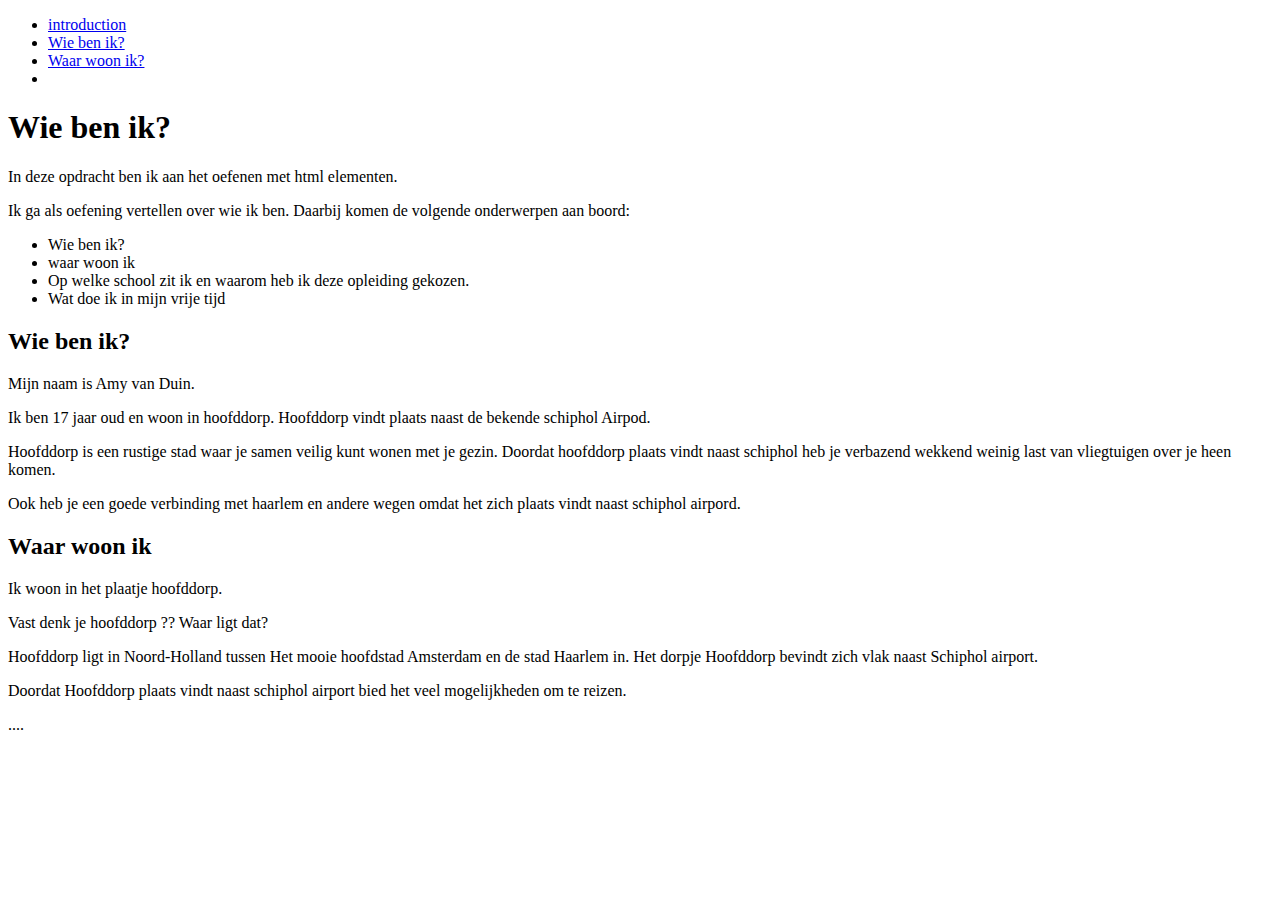
<file: les 1/opdracht 1/index.html>
<!DOCTYPE html>
<html lang="en">
<head>
    <meta charset="UTF-8">
    <title>opdracht 1</title>
    <style>
        
    </style>
</head>
<body>
    <nav>
        <ul>
            <li><a href="#introduction">introduction</a></li>
            <li><a href="#voorstellen">Wie ben ik?</a></li>
            <li><a href="#woonplaats">Waar woon ik?</a></li>
            <li><a href="#"></a></li>
        </ul>
    </nav>
    <header id="introduction">
        <h1>Wie ben ik?</h1>
        <p>In deze opdracht ben ik aan het oefenen met html elementen. </p>
        <p>Ik ga als oefening vertellen over wie ik ben. Daarbij komen de volgende onderwerpen aan boord:</p>
        <ul>
            <li>Wie ben ik?</li>
            <li>waar woon ik</li>
            <li>Op welke school zit ik en waarom heb ik deze opleiding gekozen.</li>
            <li>Wat doe ik in mijn vrije tijd</li>
        </ul>
    </header>
    <main>
        <section id="voorstellen">
            <header>
                <h2>Wie ben ik?</h2>
            </header>
            <p>Mijn naam is Amy van Duin.</p>
            <p>Ik ben 17 jaar oud en woon in hoofddorp. Hoofddorp vindt plaats naast de bekende schiphol Airpod.</p>
            <p>Hoofddorp is een rustige stad waar je samen veilig kunt wonen met je gezin. Doordat hoofddorp plaats vindt naast schiphol heb je verbazend wekkend weinig last van vliegtuigen over je heen komen.</p>
            <p>Ook heb je een goede verbinding met haarlem en andere wegen omdat het zich plaats vindt naast schiphol airpord.</p>
        </section>
        <section id="woonplaats">
            <header>
                <h2>Waar woon ik</h2>
            </header>
            <p>Ik woon in het plaatje hoofddorp.</p>
            <p>Vast denk je hoofddorp ?? Waar ligt dat? </p>
            <p>Hoofddorp ligt in Noord-Holland tussen Het mooie hoofdstad Amsterdam en de stad Haarlem in. Het dorpje Hoofddorp bevindt zich vlak naast Schiphol airport.</p>
            <p>Doordat Hoofddorp plaats vindt naast schiphol airport bied het veel mogelijkheden om te reizen.</p>
        </section>
       <p>....</p>
    </main>
</body>
</html>
</file>
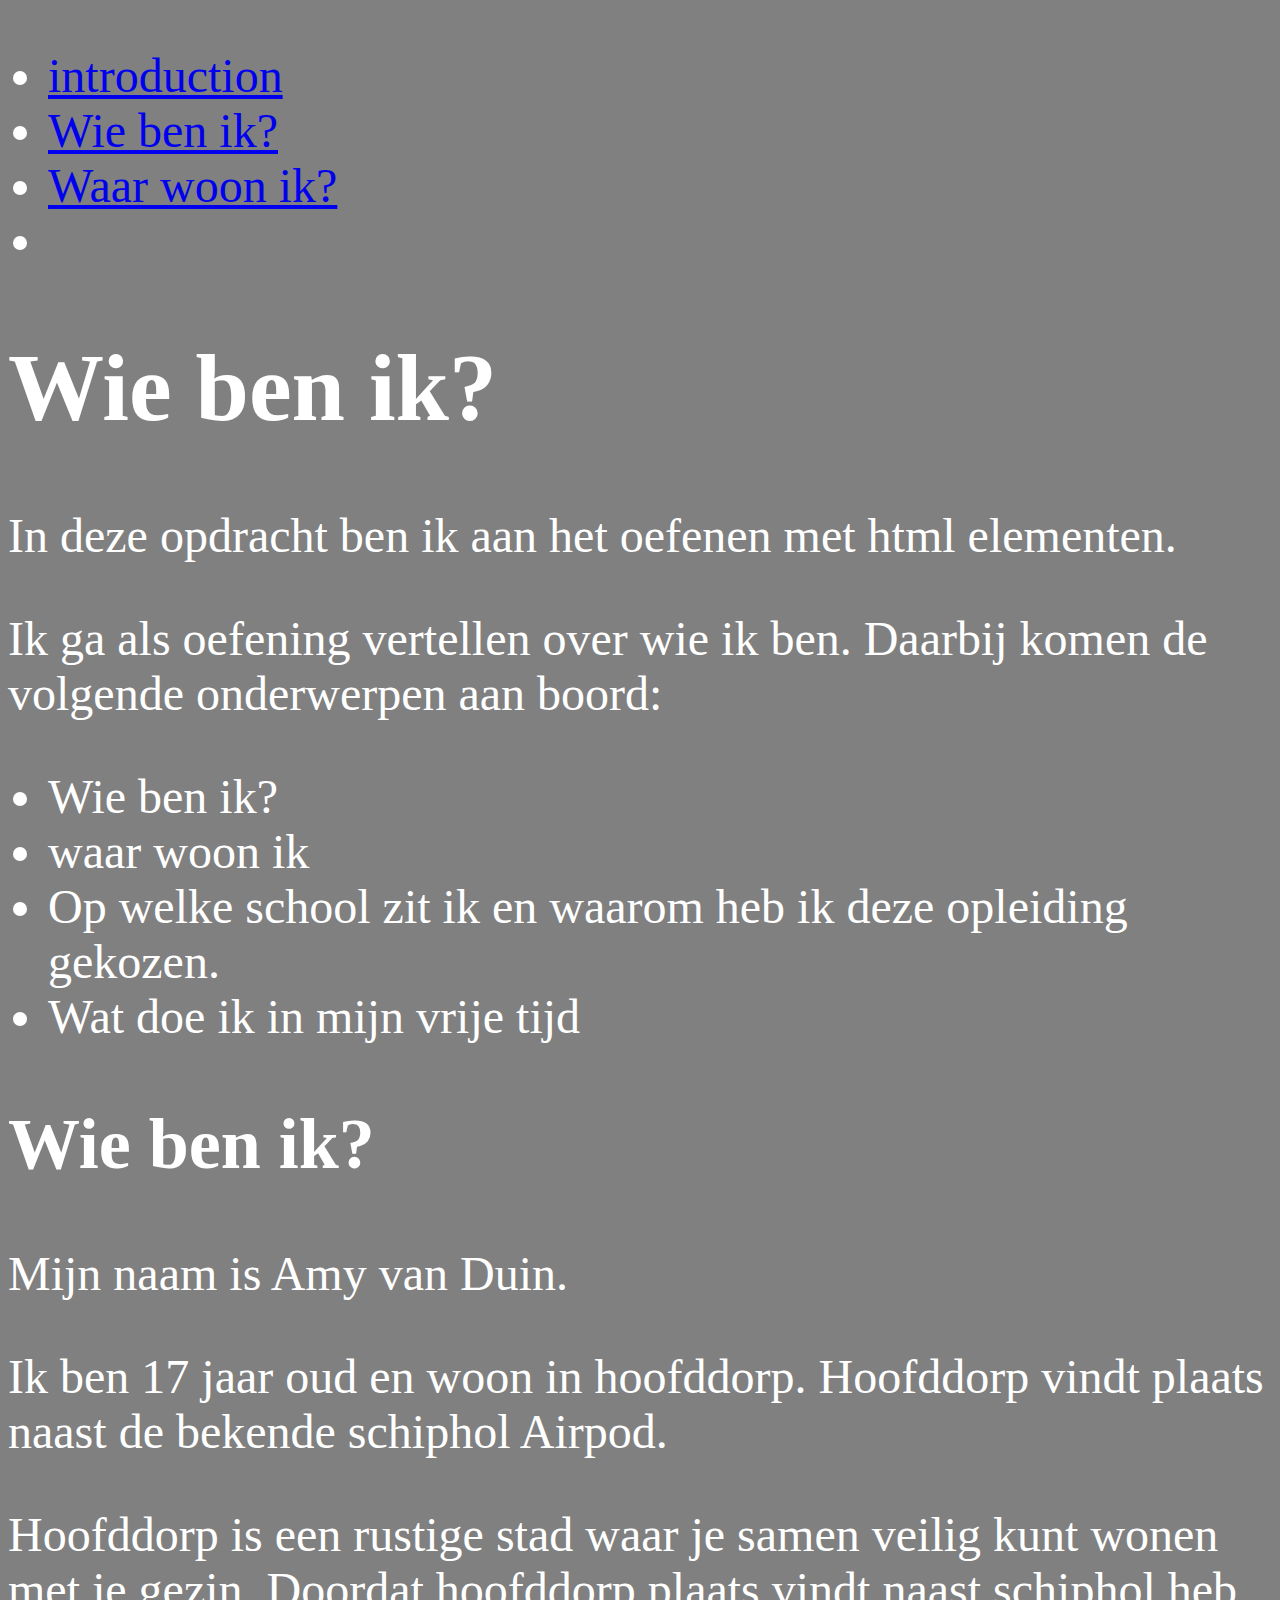
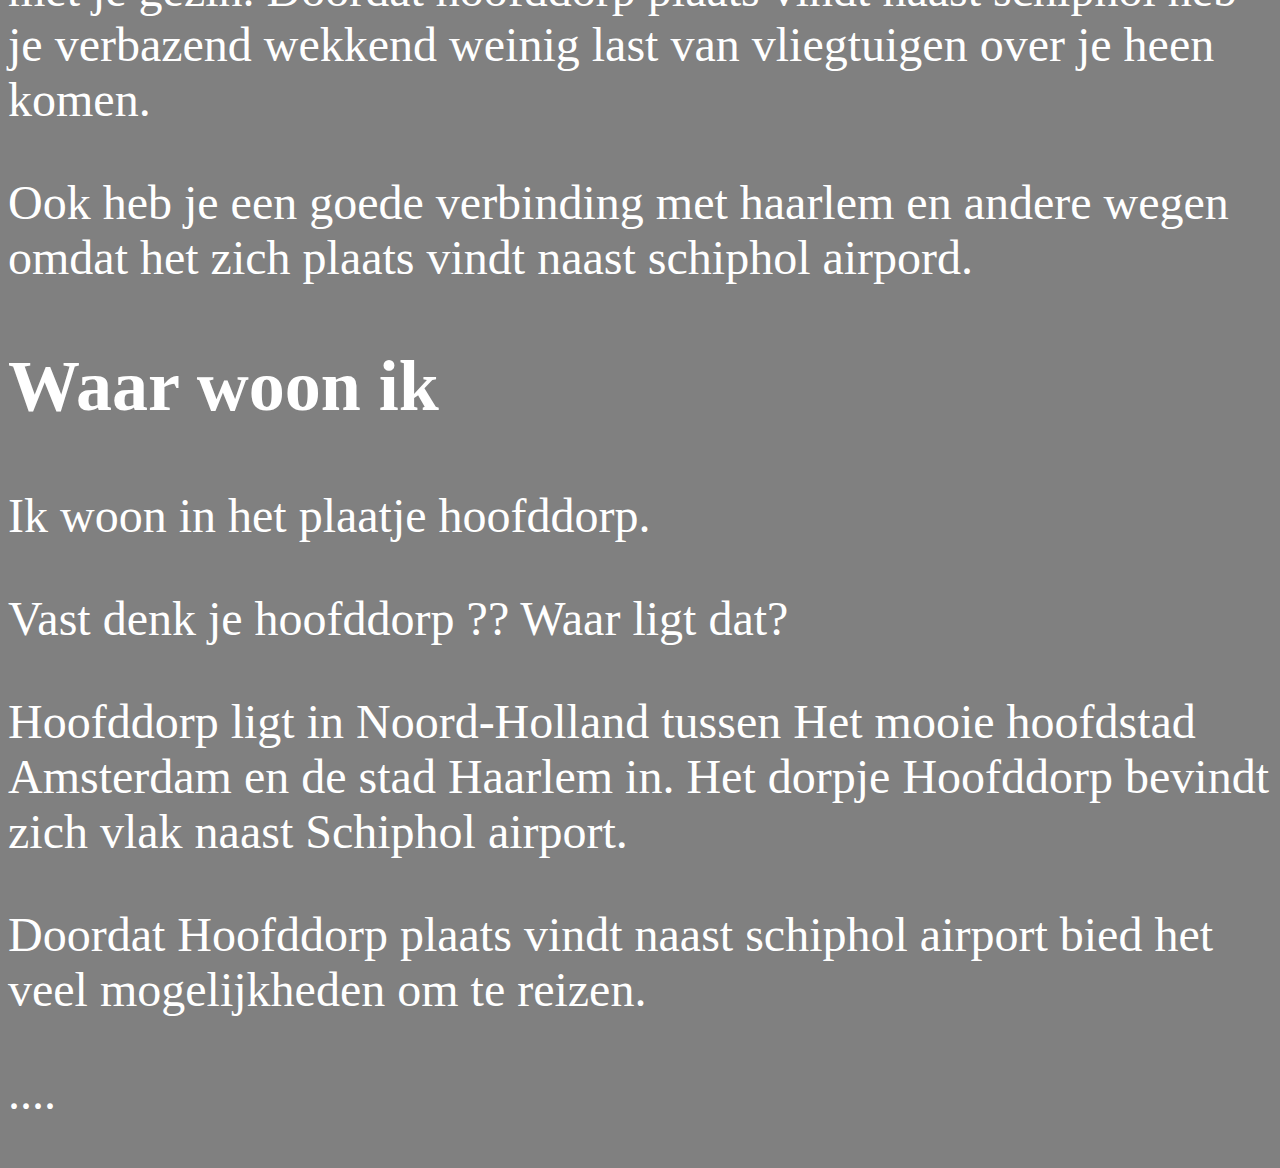
<file: les 1/opdracht 2/index.html>
<!DOCTYPE html>
<html lang="en">
<head>
    <meta charset="UTF-8">
    <title>opdracht 2</title>
    <style>
        body{
            background-color: gray;
            color: white;
            font-size: 48px;
        }
    </style>
</head>
<body>
    <nav>
        <ul>
            <li><a href="#introduction">introduction</a></li>
            <li><a href="#voorstellen">Wie ben ik?</a></li>
            <li><a href="#woonplaats">Waar woon ik?</a></li>
            <li><a href="#"></a></li>
        </ul>
    </nav>
    <header id="introduction">
        <h1>Wie ben ik?</h1>
        <p>In deze opdracht ben ik aan het oefenen met html elementen. </p>
        <p>Ik ga als oefening vertellen over wie ik ben. Daarbij komen de volgende onderwerpen aan boord:</p>
        <ul>
            <li>Wie ben ik?</li>
            <li>waar woon ik</li>
            <li>Op welke school zit ik en waarom heb ik deze opleiding gekozen.</li>
            <li>Wat doe ik in mijn vrije tijd</li>
        </ul>
    </header>
    <main>
        <section id="voorstellen">
            <header>
                <h2>Wie ben ik?</h2>
            </header>
            <p>Mijn naam is Amy van Duin.</p>
            <p>Ik ben 17 jaar oud en woon in hoofddorp. Hoofddorp vindt plaats naast de bekende schiphol Airpod.</p>
            <p>Hoofddorp is een rustige stad waar je samen veilig kunt wonen met je gezin. Doordat hoofddorp plaats vindt naast schiphol heb je verbazend wekkend weinig last van vliegtuigen over je heen komen.</p>
            <p>Ook heb je een goede verbinding met haarlem en andere wegen omdat het zich plaats vindt naast schiphol airpord.</p>
        </section>
        <section id="woonplaats">
            <header>
                <h2>Waar woon ik</h2>
            </header>
            <p>Ik woon in het plaatje hoofddorp.</p>
            <p>Vast denk je hoofddorp ?? Waar ligt dat? </p>
            <p>Hoofddorp ligt in Noord-Holland tussen Het mooie hoofdstad Amsterdam en de stad Haarlem in. Het dorpje Hoofddorp bevindt zich vlak naast Schiphol airport.</p>
            <p>Doordat Hoofddorp plaats vindt naast schiphol airport bied het veel mogelijkheden om te reizen.</p>
        </section>
       <p>....</p>
    </main>
</body>
</html>
</file>
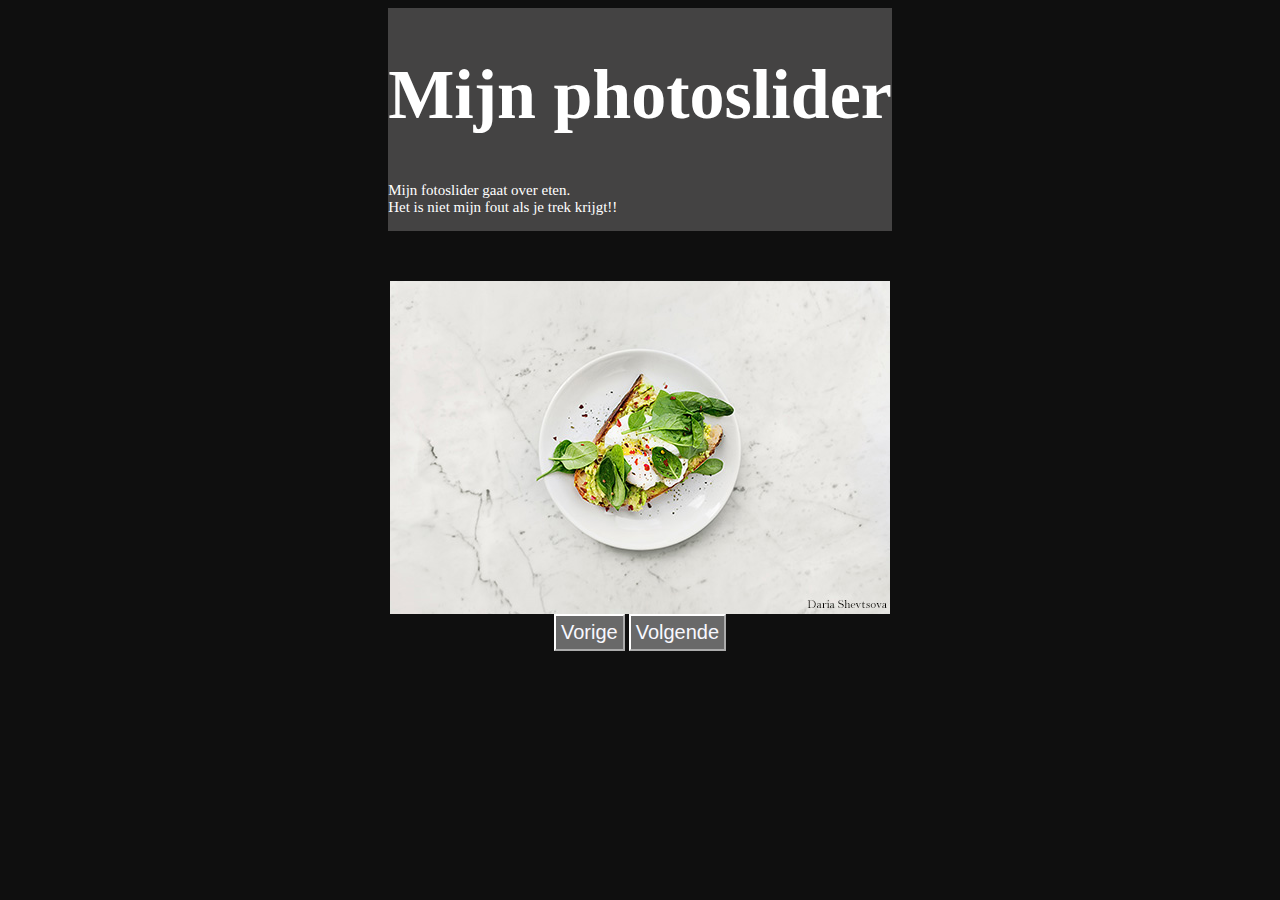
<file: les 4/fotoslider.html>
<!DOCTYPE html>
<html lang="en">
<head>
    <meta charset="UTF-8">
    <title>fotoslider </title>
    <link rel="stylesheet" href="css/fotoslider.css">
    <script>

        function setupFotoslider(){
            //alert("Ja, het script werkt!");
            let fotonummer, fotobreedte, aantalfotos;
            fotonummer = 0;
            fotobreedte = 500;

            let fotoslider = document.getElementById("fotoslider");
            let volgendeKnop = document.getElementById("volgende-btn");
            let vorigeKnop = document.getElementById("vorige-btn")

            aantalfotos = fotoslider.children.length;
            console.log(aantalfotos);

            
                volgendeKnop.addEventListener("click", ()=>{
                    fotonummer += 1;
                    if(fotonummer === aantalfotos){
                        fotonummer = 0;
                    }
                    let afstandNaarLinks = -1 * (fotonummer * fotobreedte)
                    fotoslider.style.left = `${afstandNaarLinks}px`
                })
                vorigeKnop.addEventListener("click", ()=>{
                    fotonummer -= 1;
                    if(fotonummer <0){
                        fotonummer = aantalfotos -1;
                    }
                    let afstandNaarLinks = -1 * (fotonummer * fotobreedte)
                    fotoslider.style.left = `${afstandNaarLinks}px`
                })
        }
    
        window.addEventListener("DOMContentLoaded", setupFotoslider);

    </script>
</head>
<body>
    <header>
        <h1>Mijn photoslider</h1>
        <p>Mijn fotoslider gaat over eten. <br>
        Het is niet mijn fout als je trek krijgt!!</p>
    </header>
    <div id="viewport">
        <div id="fotoslider">
            <div class="foto">
                <img src="images/foto1.jpg" alt="">
            </div>
            <div class="foto">
                <img src="images/foto2.jpg" alt="">
            </div>
            <div class="foto">
                <img src="images/foto3.jpg" alt="">
            </div>
            <div class="foto">
                <img src="images/foto4.jpg" alt="">
            </div>
            <div class="foto">
                <img src="images/foto5.jpg" alt="">
            </div>
        </div>
    </div>
    <div id="controls">
        <button id="vorige-btn">Vorige</button>
        <button id="volgende-btn">Volgende</button>
    </div>

    
</body>
</html>
</file>
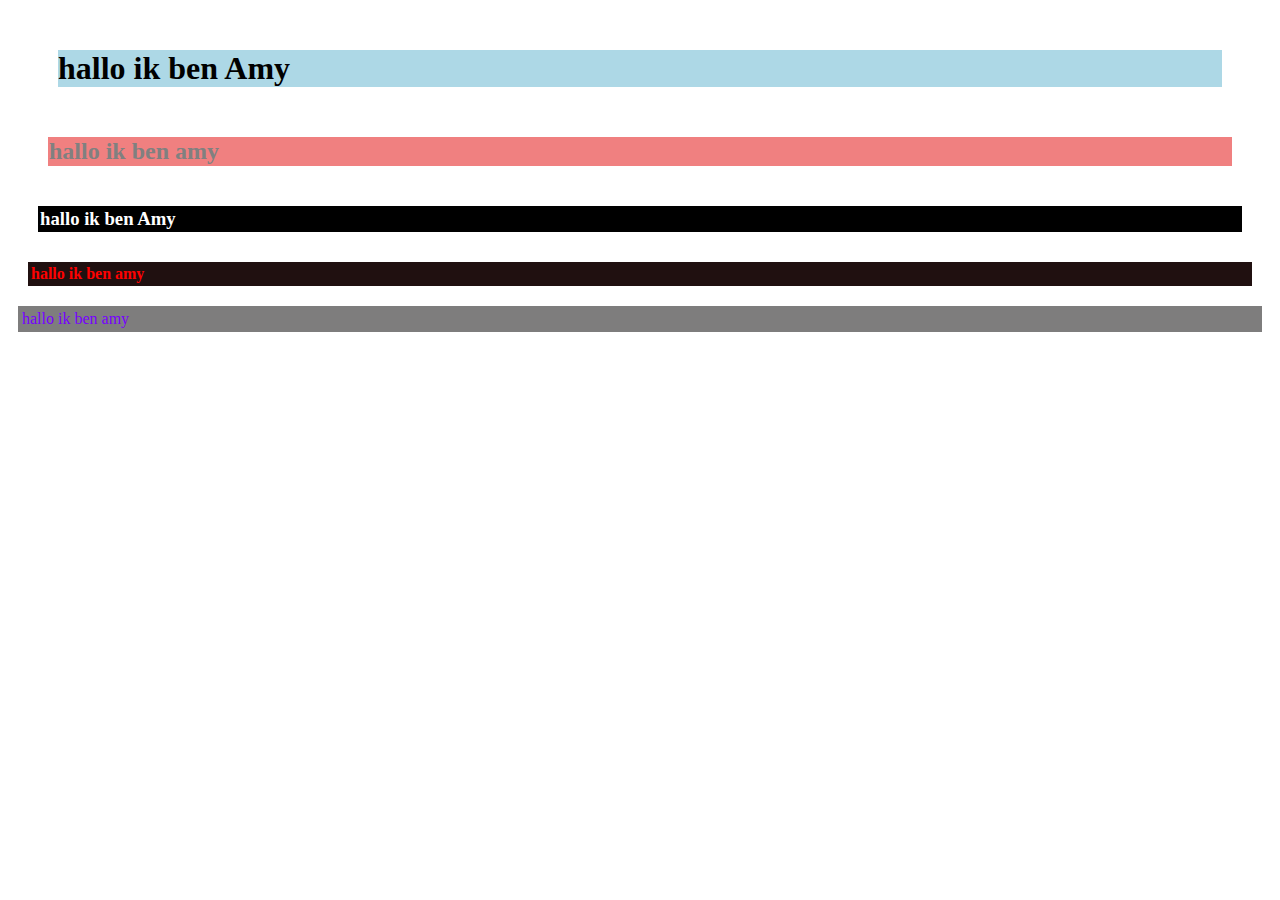
<file: les 1/opdracht 3/boxmodel.html>
<!DOCTYPE html>
<html lang="en">
<head>
    <meta charset="UTF-8">
    <meta name="viewport" content="width=device-width, initial-scale=1.0">
    <title>opdracht 3</title>
    <style>
        h1{
            padding: 0;
            margin: 50px;
            color: black;
            background-color: lightblue;
            border: lightcoral;
        }
        h2{
            padding: 1px;
            margin: 40px;
            color: grey;
            background-color: lightcoral;
            border: white;
        }
        h3{
            padding: 2px;
            margin: 30px;
            color: white;
            background-color: black;
            border: white;
        }
        h4{
            padding: 3px;
            margin: 20px;
            color: rgb(255, 0, 0);
            background-color: rgb(32, 16, 16);
            border: rgb(1, 153, 241);
        }
        p{
            padding: 4px;
            margin: 10px;
            color: rgb(119, 0, 255);
            background-color: rgb(126, 125, 125);
            border: rgb(0, 162, 255); 
        }
    </style>
</head>
<body>
    <h1>hallo ik ben Amy</h1>
    <h2>hallo ik ben amy</h2>
    <h3>hallo ik ben Amy</h3>
    <h4>hallo ik ben amy</h4>
    <p>hallo ik ben amy</p>
</body>
</html>
</file>
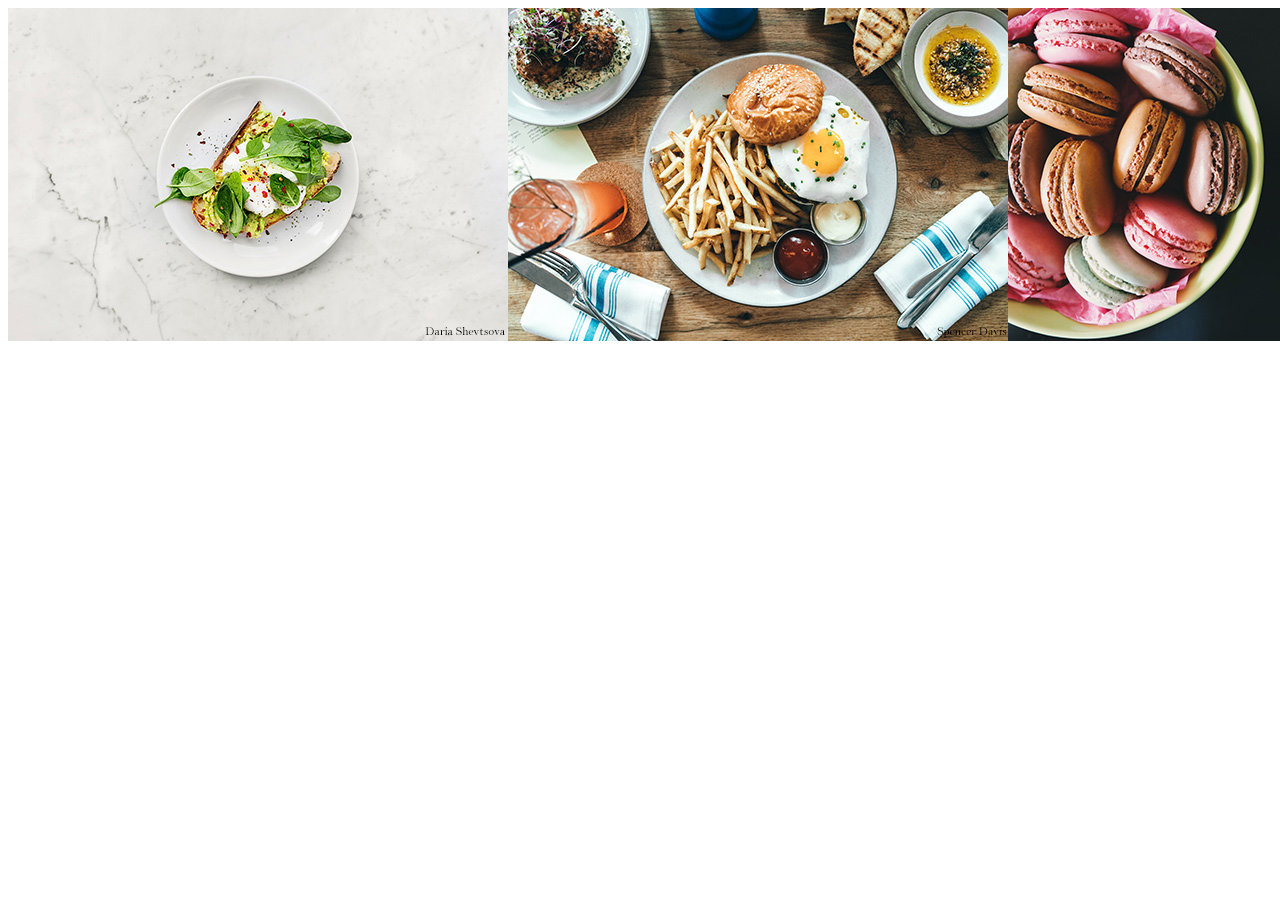
<file: les 2/opdracht 5/fotoslider.html>
<!DOCTYPE html>
<html lang="en">
<head>
    <meta charset="UTF-8">
    <title>fotoslider opdracht 1</title>
    <link rel="stylesheet" href="css/fotoslider.css">
</head>
<body>
    <div class="fotoslider">
        <img src="images/foto1.jpg" alt="">
        <img src="images/foto2.jpg" alt="">
        <img src="images/foto3.jpg" alt="">
        <img src="images/foto4.jpg" alt="">
        <img src="images/foto5.jpg" alt="">
    </div>
</body>
</html>
</file>
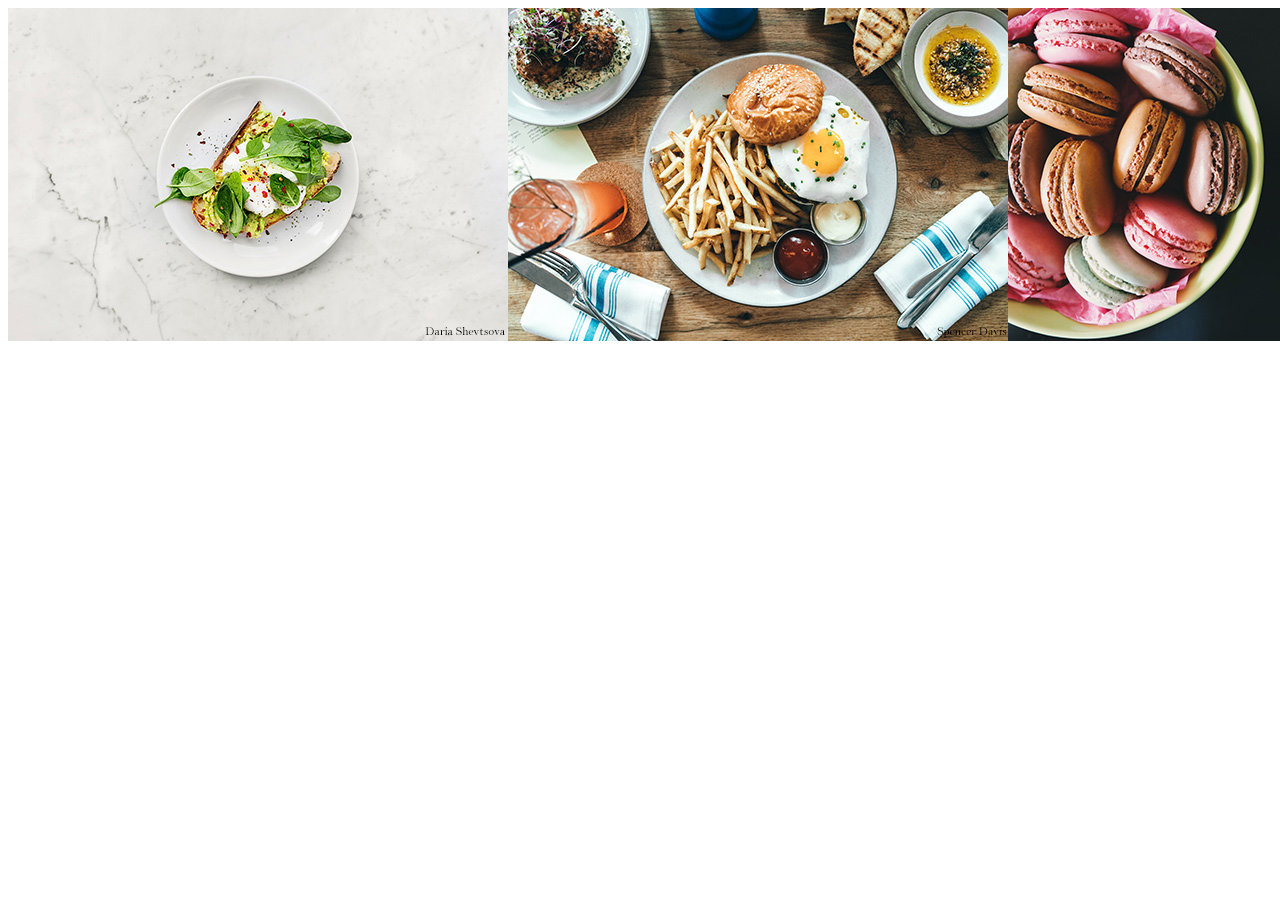
<file: les 2/opdracht 6/fotoslider.html>
<!DOCTYPE html>
<html lang="en">
<head>
    <meta charset="UTF-8">
    <title>fotoslider opdracht 1</title>
    <link rel="stylesheet" href="css/fotoslider.css">
</head>
<body>
    <div class="fotoslider">
        <div class="foto">
            <img src="images/foto1.jpg" alt="">
        </div>
        <div class="foto">
            <img src="images/foto2.jpg" alt="">
        </div>
        <div class="foto">
            <img src="images/foto3.jpg" alt="">
        </div>
        <div class="foto">
            <img src="images/foto4.jpg" alt="">
        </div>
        <div class="foto">
            <img src="images/foto5.jpg" alt="">
        </div>
    </div>

    
    
    
    
    
</body>
</html>
</file>
<file: les 4/css/fotoslider.css>
#fotoslider{
    position:absolute;
    display: flex;
    flex-direction: row;
    left:0;
}
.foto{
    width: 500px;
    height: 333px;
}
#viewport {
    position: relative;
    height: 333px;
    width: 500px;
    overflow: hidden;
    margin-top: 50px;

}
img{
    max-width: 100;
    height: auto;
}
body{
    display: flex;
    flex-direction:column;
    align-items: center;
    background-color: #0f0f0f;
}
#vorige-btn, #volgende-btn{
    padding: 5px;
    font-size: 20px;
    background-color: #696969;
    color:#F8F8FF;
    border-color: white;
    
}
header{
    margin:0;
    padding:0;
    height: auto;
    background-color: #444343;

}
header h1{
    color: white;
    font-size: 70px;
    display: flex;
    align-items:center;
}
header p{
    color: white;
    font-size: 15px;
    display: flex;
    align-items: center;

}
</file>
<file: les 2/opdracht 5/css/fotoslider.css>
.fotoslider{
    display: flex;
    flex-direction: row;
}
</file>
<file: les 2/opdracht 6/css/fotoslider.css>
.fotoslider{
    display: flex;
    flex-direction: row;
}
</file>
